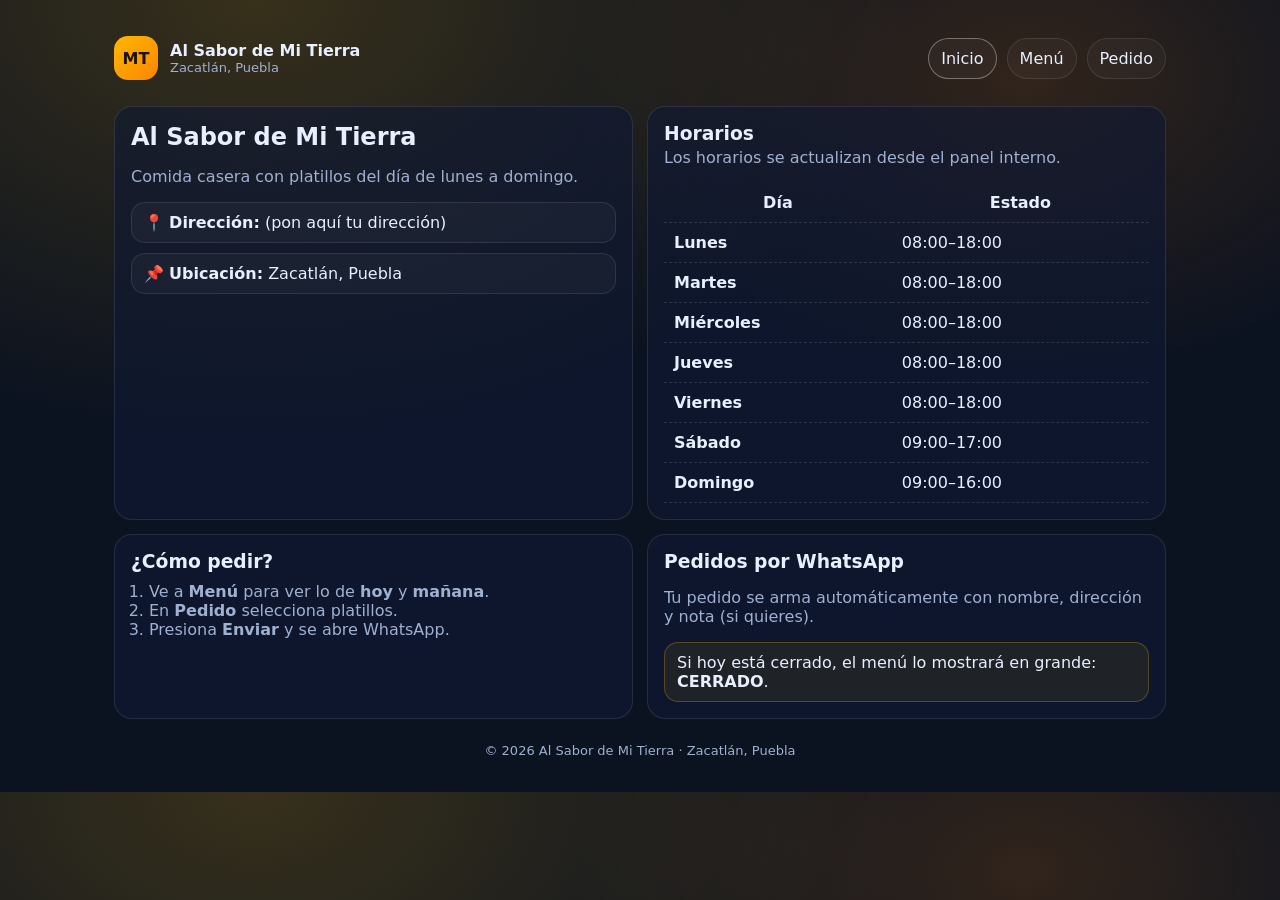
<file: index.html>
<!doctype html>
<html lang="es">
<head>
  <meta charset="utf-8"/>
  <meta name="viewport" content="width=device-width, initial-scale=1"/>
  <title>Al Sabor de Mi Tierra | Inicio</title>
  <link rel="stylesheet" href="styles.css">
</head>
<body data-active="inicio">
  <div class="container">
    <header></header>

    <div class="grid grid-2" style="margin-top:14px">
      <div class="card" id="infoNegocio"></div>

      <div class="card">
        <h3>Horarios</h3>
        <p class="muted" style="margin-top:-6px">Los horarios se actualizan desde el panel interno.</p>
        <div id="tablaHorarios"></div>
      </div>
    </div>

    <div class="grid grid-2" style="margin-top:14px">
      <div class="card">
        <h3>¿Cómo pedir?</h3>
        <ol class="muted" style="margin:0;padding-left:18px">
          <li>Ve a <b>Menú</b> para ver lo de <b>hoy</b> y <b>mañana</b>.</li>
          <li>En <b>Pedido</b> selecciona platillos.</li>
          <li>Presiona <b>Enviar</b> y se abre WhatsApp.</li>
        </ol>
      </div>

      <div class="card">
        <h3>Pedidos por WhatsApp</h3>
        <p class="muted">Tu pedido se arma automáticamente con nombre, dirección y nota (si quieres).</p>
        <div class="notice">Si hoy está cerrado, el menú lo mostrará en grande: <b>CERRADO</b>.</div>
      </div>
    </div>

    <div class="footer">© <span id="year"></span> Al Sabor de Mi Tierra · Zacatlán, Puebla</div>
  </div>

  <script src="app.js"></script>
</body>
</html>
</file>
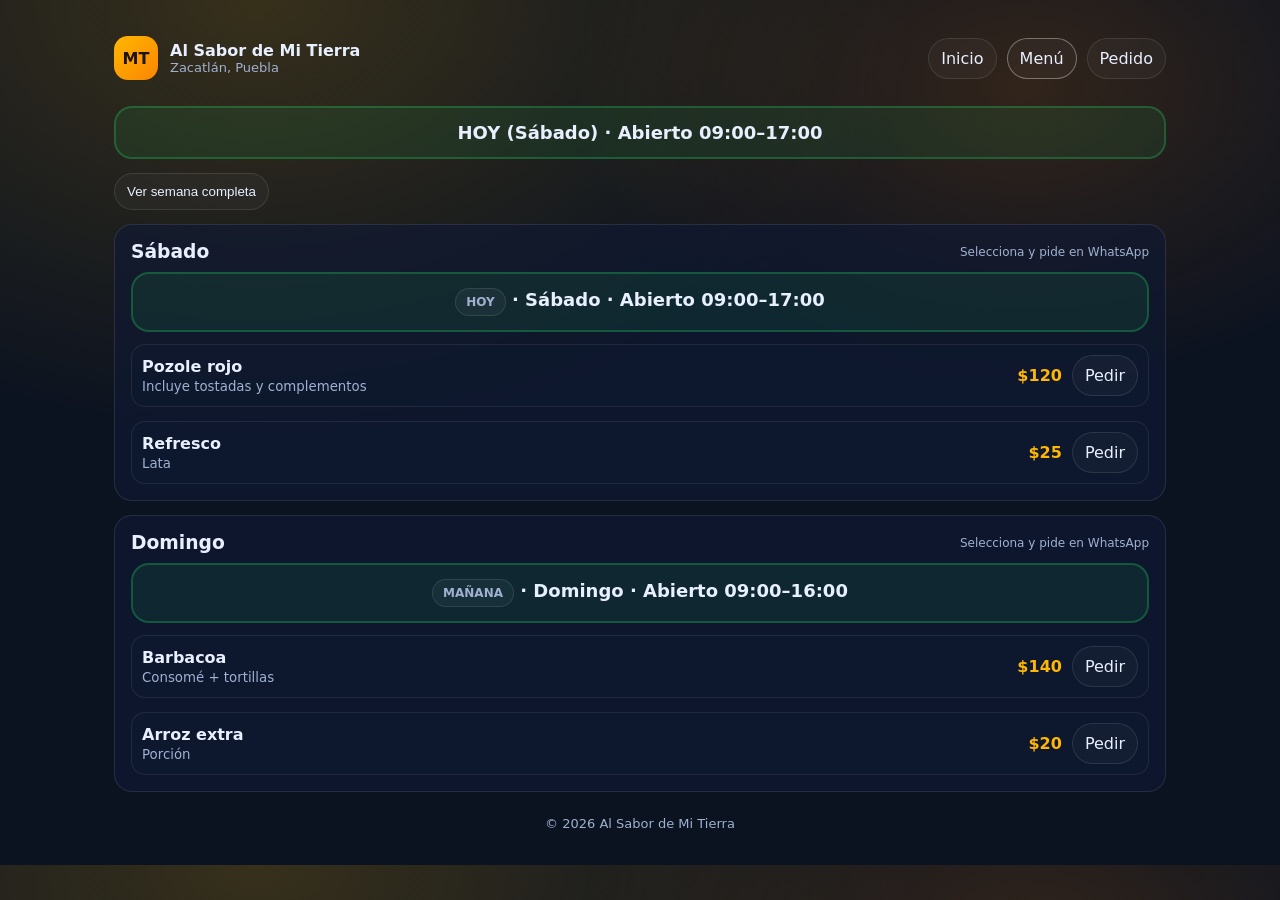
<file: menu.html>
<!doctype html>
<html lang="es">
<head>
  <meta charset="utf-8"/>
  <meta name="viewport" content="width=device-width, initial-scale=1"/>
  <title>Al Sabor de Mi Tierra | Menú</title>
  <link rel="stylesheet" href="styles.css"/>
</head>
<body data-active="menu">
  <div class="container">
    <header></header>

    <div id="statusHoy" style="margin-top:14px"></div>
    <div id="toggleSemana" style="margin-top:14px"></div>

    <div id="menuContainer" class="grid" style="margin-top:14px"></div>

    <div class="footer">© <span id="year"></span> Al Sabor de Mi Tierra</div>
  </div>
  <script src="app.js"></script>
</body>
</html>
</file>
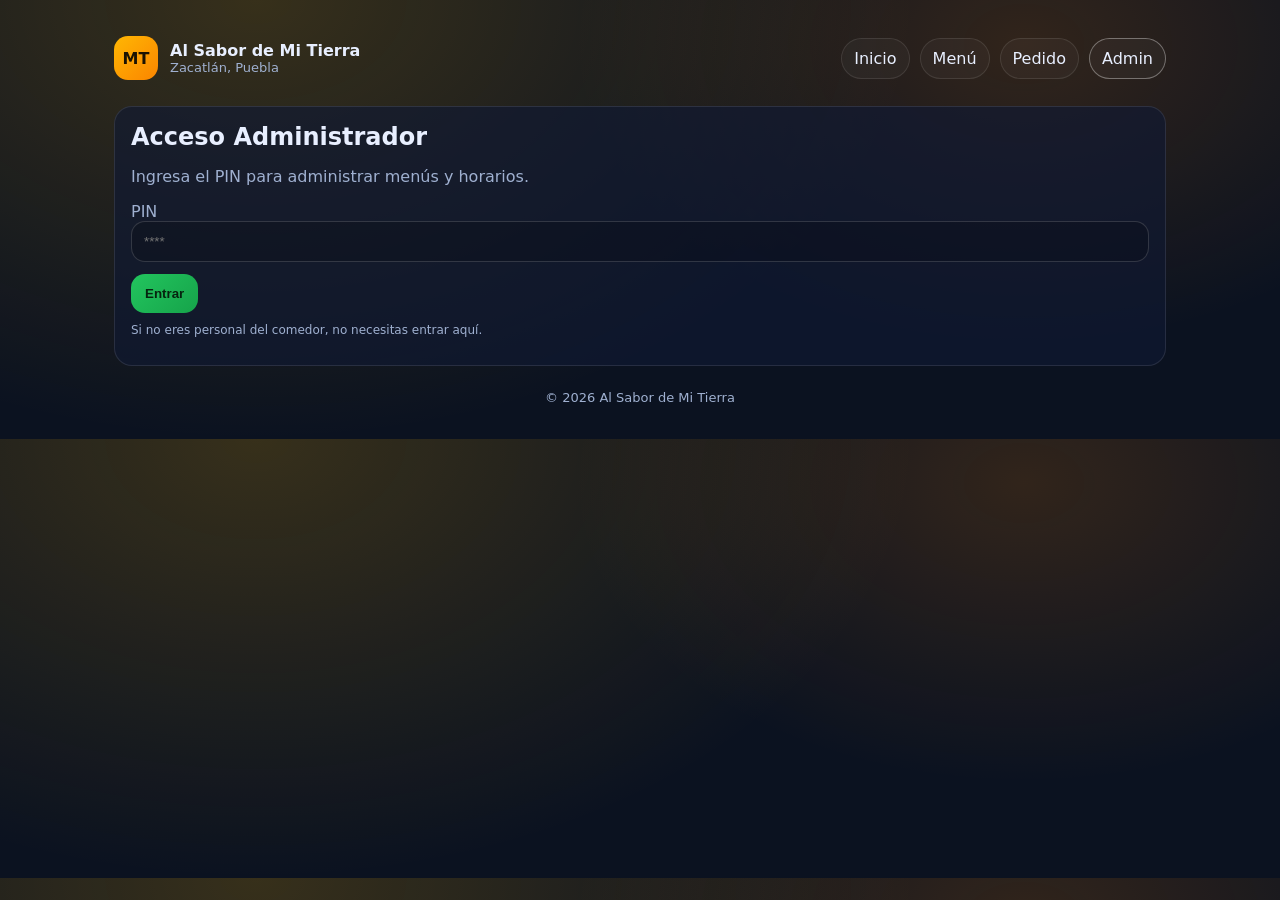
<file: panel-cocinera-9x3k.html>
<!doctype html>
<html lang="es">
<head>
  <meta charset="utf-8"/>
  <meta name="viewport" content="width=device-width, initial-scale=1"/>
  <title>Panel Admin | Al Sabor de Mi Tierra</title>
  <link rel="stylesheet" href="styles.css"/>
</head>
<body data-active="admin">
  <div class="container">
    <header></header>

    <div id="adminWrap" class="grid" style="margin-top:14px"></div>

    <div class="footer">© <span id="year"></span> Al Sabor de Mi Tierra</div>
  </div>
  <script src="app.js"></script>
</body>
</html>
</file>
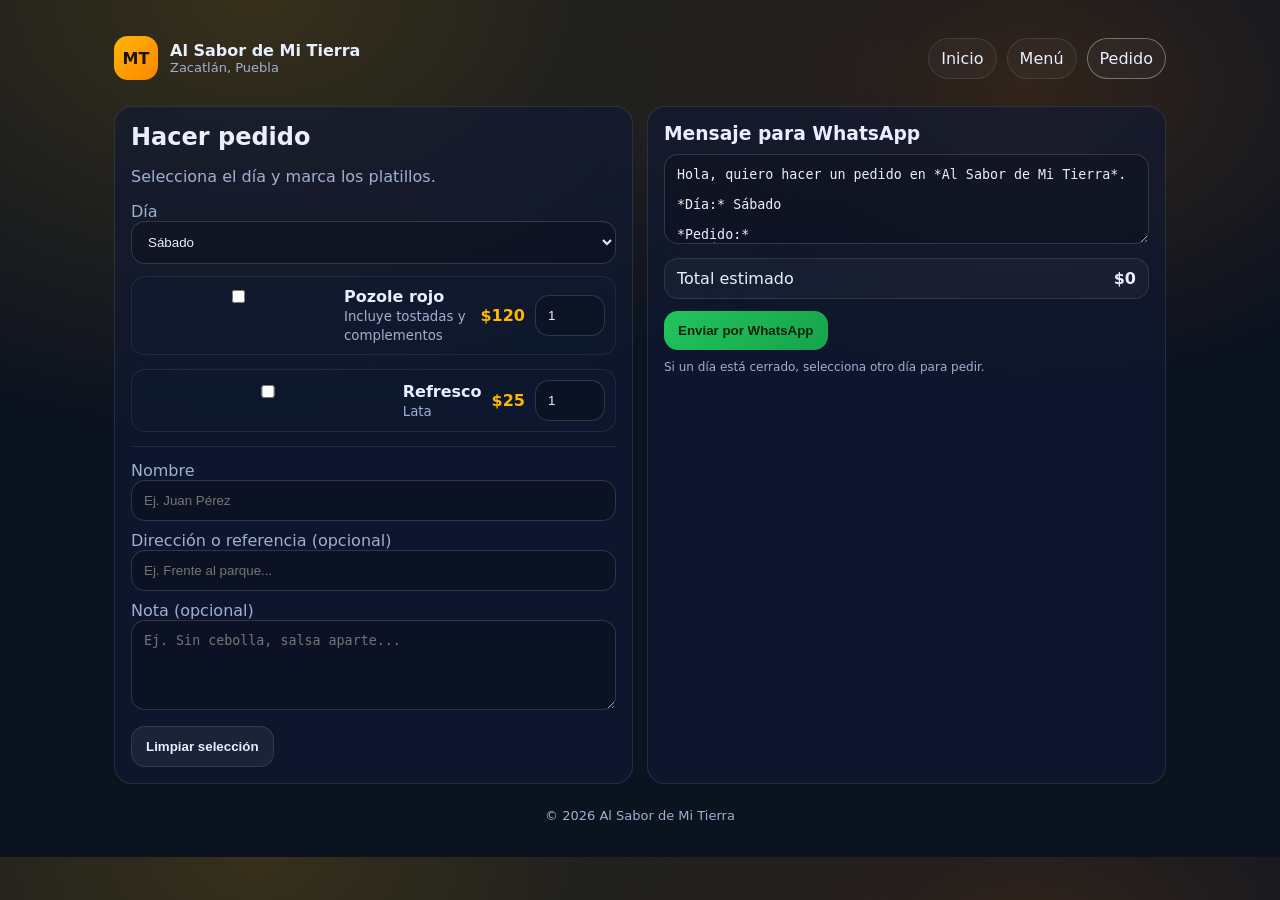
<file: pedido.html>
<!doctype html>
<html lang="es">
<head>
  <meta charset="utf-8"/>
  <meta name="viewport" content="width=device-width, initial-scale=1"/>
  <title>Al Sabor de Mi Tierra | Pedido</title>
  <link rel="stylesheet" href="styles.css"/>
</head>
<body data-active="pedido">
  <div class="container">
    <header></header>

    <div class="grid grid-2" style="margin-top:14px">
      <div class="card">
        <h2>Hacer pedido</h2>
        <p class="muted">Selecciona el día y marca los platillos.</p>

        <label class="muted">Día</label>
        <select id="diaSelect"></select>

        <div style="height:12px"></div>
        <div id="itemsWrap" class="grid"></div>

        <hr>

        <label class="muted">Nombre</label>
        <input id="nombre" type="text" placeholder="Ej. Juan Pérez">

        <div style="height:10px"></div>
        <label class="muted">Dirección o referencia (opcional)</label>
        <input id="direccion" type="text" placeholder="Ej. Frente al parque...">

        <div style="height:10px"></div>
        <label class="muted">Nota (opcional)</label>
        <textarea id="nota" placeholder="Ej. Sin cebolla, salsa aparte..."></textarea>

        <div style="height:12px"></div>
        <button class="btn secondary" id="btnLimpiar">Limpiar selección</button>
      </div>

      <div class="card">
        <h3>Mensaje para WhatsApp</h3>
        <textarea id="mensaje" readonly></textarea>

        <div style="height:10px"></div>
        <div class="badge" style="display:flex;justify-content:space-between;align-items:center">
          <span>Total estimado</span>
          <b id="total">$0</b>
        </div>

        <div style="height:12px"></div>
        <button class="btn ok" id="btnEnviar">Enviar por WhatsApp</button>

        <p class="muted" style="font-size:12px;margin-top:10px">
          Si un día está cerrado, selecciona otro día para pedir.
        </p>
      </div>
    </div>

    <div class="footer">© <span id="year"></span> Al Sabor de Mi Tierra</div>
  </div>

  <script src="app.js"></script>
</body>
</html>
</file>
<file: styles.css>
:root{
  --bg:#0b1220; --card:#101a33; --muted:#9fb0d0; --text:#e8efff;
  --accent:#ffb703; --accent2:#fb8500; --border:rgba(255,255,255,.10);
  --ok:#22c55e;
}
*{box-sizing:border-box}
body{
  margin:0; font-family:system-ui,-apple-system,Segoe UI,Roboto,Arial,sans-serif;
  background: radial-gradient(1200px 800px at 20% 0%, rgba(255,183,3,.18), transparent 55%),
             radial-gradient(900px 600px at 80% 10%, rgba(251,133,0,.16), transparent 50%),
             var(--bg);
  color:var(--text);
}
a{color:inherit;text-decoration:none}
.container{max-width:1100px;margin:0 auto;padding:24px}
header{display:flex;align-items:center;justify-content:space-between;gap:14px;flex-wrap:wrap;padding:12px 0}
.brand{display:flex;align-items:center;gap:12px}
.logo{width:44px;height:44px;border-radius:14px;display:grid;place-items:center;font-weight:900;color:#1b1202;
  background:linear-gradient(135deg,var(--accent),var(--accent2));}
nav{display:flex;gap:10px;flex-wrap:wrap}
.chip{padding:10px 12px;border:1px solid var(--border);border-radius:999px;background:rgba(255,255,255,.03)}
.chip:hover{border-color:rgba(255,255,255,.25)}
.card{border:1px solid var(--border);background:rgba(16,26,51,.65);border-radius:18px;padding:16px}
.grid{display:grid;gap:14px}
.grid-2{grid-template-columns:1fr 1fr}
@media (max-width:900px){.grid-2{grid-template-columns:1fr}}
h1,h2,h3{margin:0 0 10px}
.muted{color:var(--muted)}
.badge{border:1px solid var(--border);background:rgba(255,255,255,.03);padding:10px 12px;border-radius:14px}
.btn{border:none;border-radius:14px;padding:12px 14px;font-weight:900;cursor:pointer}
.btn.ok{background:linear-gradient(135deg,var(--ok),#16a34a);color:#06230f}
.btn.secondary{background:rgba(255,255,255,.06);border:1px solid var(--border);color:var(--text)}
input,textarea,select{
  width:100%; padding:12px; border-radius:14px;
  border:1px solid rgba(255,255,255,.15); background:rgba(0,0,0,.18); color:var(--text);
}
textarea{min-height:90px;resize:vertical}
table{width:100%;border-collapse:collapse}
td,th{padding:10px;border-bottom:1px dashed rgba(255,255,255,.12);vertical-align:top}
small{color:var(--muted)}
hr{border:none;border-top:1px solid rgba(255,255,255,.08);margin:14px 0}
.footer{margin:24px 0 10px;text-align:center;color:var(--muted);font-size:13px}
.item{display:grid;grid-template-columns: 1fr auto auto;gap:10px;align-items:center;
  padding:10px;border-radius:14px;border:1px solid rgba(255,255,255,.08);background:rgba(16,26,51,.35)}
.item .price{font-weight:900;color:var(--accent)}
.qty{width:70px}
.notice{border:1px solid rgba(255,183,3,.25);background:rgba(255,183,3,.08);border-radius:14px;padding:10px 12px}

/* CERRADO grande + abierto */
.big-closed{
  border:2px solid rgba(255,80,80,.35);
  background: rgba(255,80,80,.10);
  padding:14px 16px;
  border-radius:18px;
  font-weight:1000;
  font-size:28px;
  letter-spacing:.5px;
  text-align:center;
}
.big-open{
  border:2px solid rgba(34,197,94,.30);
  background: rgba(34,197,94,.10);
  padding:14px 16px;
  border-radius:18px;
  font-weight:900;
  font-size:18px;
  text-align:center;
}
.day-tag{
  display:inline-block;
  padding:6px 10px;
  border:1px solid var(--border);
  background: rgba(255,255,255,.04);
  border-radius:999px;
  color:var(--muted);
  font-size:12px;
  font-weight:800;
}
.menu-top{
  display:flex;justify-content:space-between;align-items:center;gap:10px;flex-wrap:wrap;
}
.mini{font-size:12px;color:var(--muted)}
.pill-btn{
  padding:10px 12px;border-radius:999px;border:1px solid var(--border);
  background: rgba(255,255,255,.03); cursor:pointer; color:var(--text);
}
.pill-btn:hover{border-color:rgba(255,255,255,.25)}

/* Admin intuitivo */
.admin-item{
  display:grid;grid-template-columns: 1fr 160px 110px 44px;gap:10px;align-items:center;
  padding:10px;border-radius:16px;border:1px solid rgba(255,255,255,.10);background:rgba(16,26,51,.35);
}
@media (max-width:900px){
  .admin-item{grid-template-columns:1fr 1fr;}
}
.admin-item input[type="text"]{width:100%}
.admin-item .price-input{width:100%}
.icon-btn{
  border:1px solid var(--border); background:rgba(255,255,255,.04);
  border-radius:14px; padding:10px; cursor:pointer;
}
.icon-btn:hover{border-color:rgba(255,255,255,.25)}
</file>
